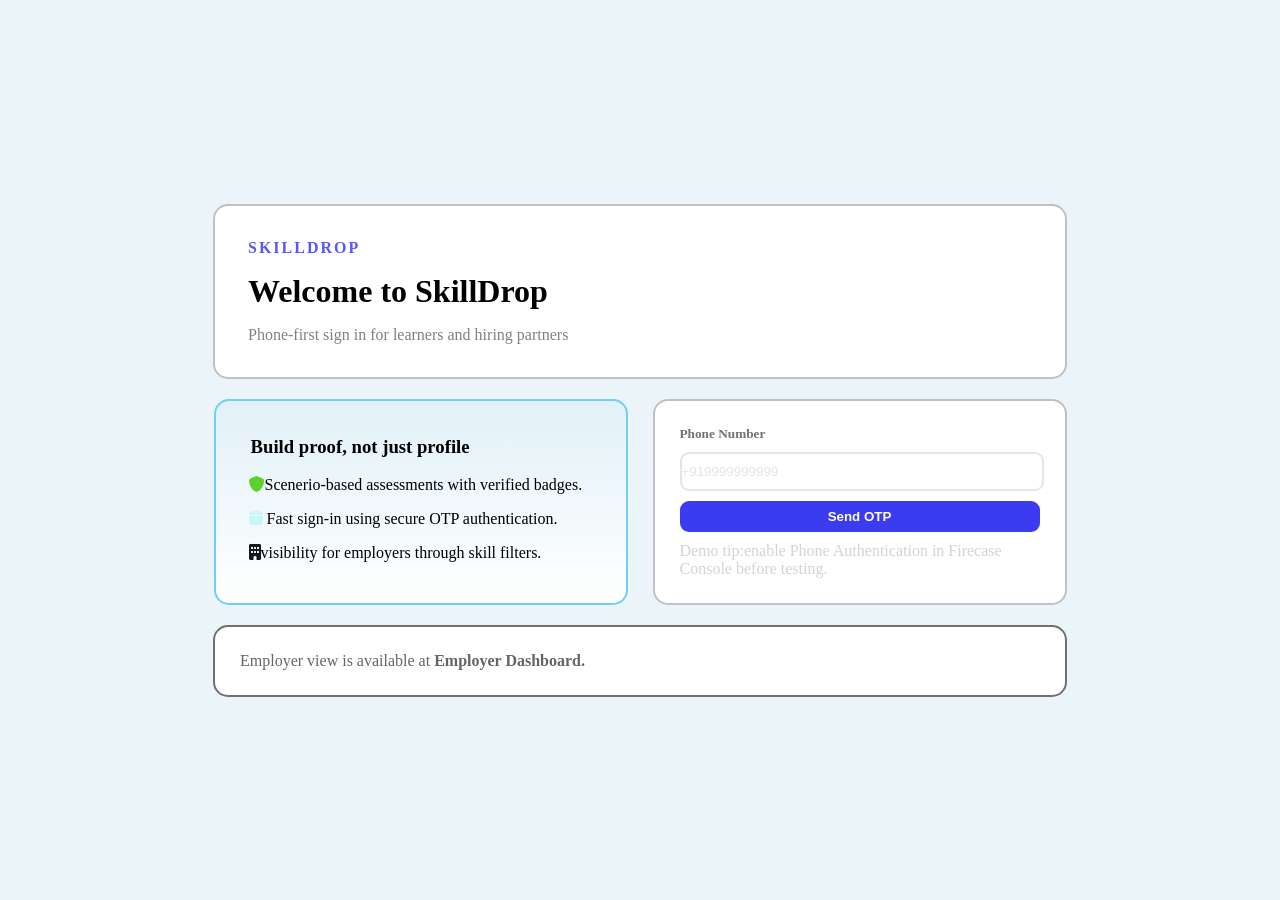
<file: index.html>
<!DOCTYPE html>
<html lang="en">
<head>
    <meta charset="UTF-8">
    <meta name="viewport" content="width=device-width, initial-scale=1.0">
    <title>Document</title>
    <link rel="stylesheet" href="skilldrop.css">
    <link rel="stylesheet" href="https://cdnjs.cloudflare.com/ajax/libs/font-awesome/6.5.0/css/all.min.css">
</head>
<body class="body">
    
    <div class="skilldrop">
        <h4 class="drop">SKILLDROP</h4>
        <h1 class="welcome">Welcome to SkillDrop</h1>
        <p class="para">Phone-first sign in for learners and hiring partners</p>
    </div>
    <div class="div">
    <div class="build">
        <h3 class="proof">Build proof, not just profile</h3>
        <p class="para1"><i class="fa-solid fa-shield" style="color: rgb(90, 210, 41);"></i>Scenerio-based assessments with verified badges.</p>
        <p class="para1"><i class="fa-solid fa-box" style="color: rgb(199, 247, 251);"></i>
Fast sign-in using secure OTP authentication.</p>
        <p class="para1"><i class="fa-solid fa-building" style="color: rgb(24,24,24);" ></i>visibility for employers through skill filters.</p>

    </div>

    <div class="number">
        <h5 class="phone">Phone Number</h5>
        <input type="number" placeholder="+919999999999" class="input">
    
        <button class="otp"><b>Send OTP</b></button>
        <P class="demo">Demo tip:enable Phone Authentication in Firecase Console before testing.</P>

    </div>
</div>
    <div class="end">
        <p class="para2">Employer view is available at<span><b> Employer Dashboard.</b> </span></p>
    </div>
    
    
</body>
</html>
</file>
<file: skilldrop.css>
*{
    margin: 0;
    padding: 0;

}
   



.drop{
    color: rgb(88, 88, 247);
    letter-spacing: 2px;
    padding: 8px;;
}

.welcome{
    padding: 8px;
}

.para{
    color: gray;
    padding: 8px;

}

.skilldrop{
background-color: white;
border-radius: 15px;
border: 2px solid rgb(194, 192, 195);

padding: 25px;
box-shadow: 20px;
width: 800px;

}

.div{
    display: flex;
    flex-direction: row;
    gap: 25px;
}

.build{
    width: 360px;
border-radius: 15px;
border: 2px solid rgb(113, 207, 244);
background: linear-gradient(rgb(225, 241, 247),white);

padding: 25px;
box-shadow: 20px;
}
.para1{
    padding: 8px;
}

.proof{
padding: 10px;
}

.phone{
    color: rgb(113, 113, 113);
}

.number{
    display: flex;
    flex-direction: column;
    width: 360px;
border-radius: 15px;
border: 2px solid rgb(194, 192, 195);
box-shadow: 20px;
background-color: white;
gap: 10px;
padding: 25px;
}
::placeholder{
    color:rgb(230, 228, 228)
}

.input{
border-radius: 9px;
border: 2px solid rgb(230 , 228, 228);
color: rgb(251, 248, 248);
width: 100%;
padding-block: 10px;

}

.otp{
    color: white;
background-color: rgb(59, 59, 239);
padding: 8px;
width: 100%;
border-radius: 9px;
border: none;

}

.demo{
    color: rgba(214, 210, 210);
    
    width: 100%;
}

span{
    color: rgb(102, 101, 101);
}

.para2{
    color: rgb(102, 101, 101);
}

.end{
border-radius: 15px;

padding: 25px;
box-shadow: 20px;
background-color: white;
border: 2px solid rgb(113, 113, 113);
width: 800px;

}


.body{
    display: flex;
    flex-direction: column;
    justify-content: center;
     background-color: rgb(235, 244, 248);
    gap: 20px;
    align-items: center;
    height: 100vh;
}
</file>
